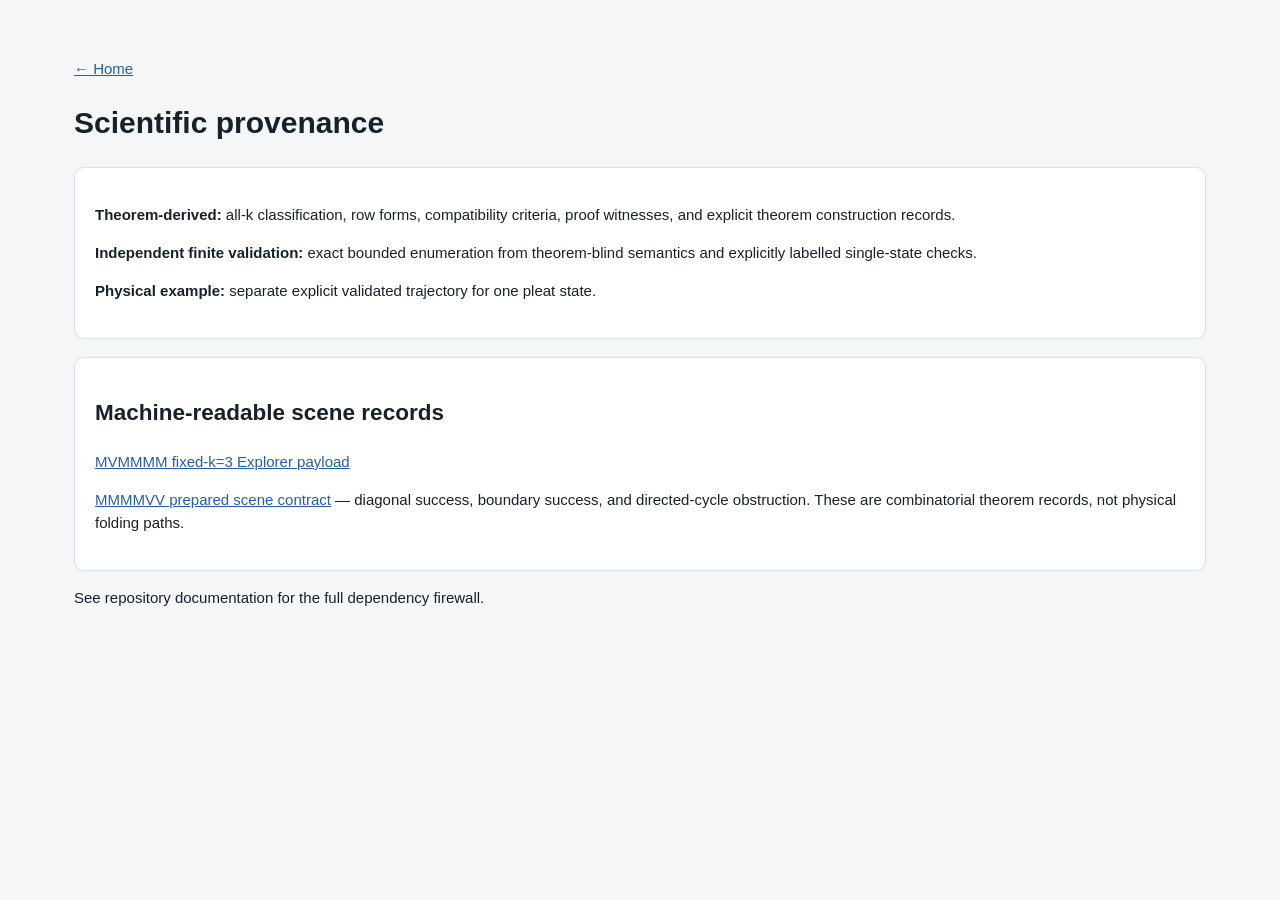
<file: web/provenance/index.html>
<!doctype html><html lang="en"><head><meta charset="utf-8"><meta name="viewport" content="width=device-width,initial-scale=1"><title>Provenance</title><link rel="stylesheet" href="../assets/css/site.css"></head><body><main class="wrap"><p><a href="../">← Home</a></p><h1>Scientific provenance</h1><div class="card"><p><b>Theorem-derived:</b> all-k classification, row forms, compatibility criteria, proof witnesses, and explicit theorem construction records.</p><p><b>Independent finite validation:</b> exact bounded enumeration from theorem-blind semantics and explicitly labelled single-state checks.</p><p><b>Physical example:</b> separate explicit validated trajectory for one pleat state.</p></div><section class="card" style="margin-top:18px"><h2>Machine-readable scene records</h2><p><a href="../data/explorer/mvp-mvmmmm-k3-v1.json">MVMMMM fixed-k=3 Explorer payload</a></p><p><a href="../data/explorer/mmmmvv-scenes-v1.json">MMMMVV prepared scene contract</a> — diagonal success, boundary success, and directed-cycle obstruction. These are combinatorial theorem records, not physical folding paths.</p></section><p>See repository documentation for the full dependency firewall.</p></main></body></html>
</file>
<file: web/assets/css/site.css>
:root{--ink:#17212B;--muted:#66727F;--canvas:#F4F6F8;--panel:#fff;--rule:#D9E0E6;--accent:#6F42C1;--a:#0072B2;--b:#D55E00;--ok:#008A67;--bad:#B23A48;--space:20px}*{box-sizing:border-box}body{margin:0;background:var(--canvas);color:var(--ink);font:15px/1.55 Inter,Arial,Helvetica,sans-serif}a{color:#245ea8}a:focus-visible,button:focus-visible,select:focus-visible,input:focus-visible{outline:3px solid var(--accent);outline-offset:3px}.wrap{max-width:1180px;margin:auto;padding:42px 24px 72px}.hero{display:grid;grid-template-columns:1.5fr 1fr;gap:28px;align-items:start}.card{background:var(--panel);border:1px solid var(--rule);border-radius:10px;padding:20px}.eyebrow{font-size:12px;letter-spacing:.08em;text-transform:uppercase;color:var(--muted);font-weight:700}.lead{font-size:18px;color:#36424f}.nav{display:flex;flex-wrap:wrap;gap:10px;margin:24px 0}.nav a{display:inline-block;padding:9px 12px;border:1px solid var(--rule);border-radius:999px;background:#fff;text-decoration:none;color:var(--ink)}.grid{display:grid;grid-template-columns:repeat(2,minmax(0,1fr));gap:20px;margin-top:24px}.figure{width:100%;height:auto;border:1px solid var(--rule);border-radius:8px;background:#fff}.badge{display:inline-block;border:1px solid var(--ink);border-radius:999px;padding:5px 10px;font-size:12px;font-weight:700}.note{border-left:3px solid #A56600;padding-left:12px;color:#5b4a2d}.video{width:100%;border-radius:8px;background:#111}.footer{margin-top:48px;color:var(--muted);font-size:13px}@media(max-width:800px){.hero,.grid{grid-template-columns:1fr}.wrap{padding:24px 14px 48px}}
.controls{display:flex;flex-wrap:wrap;gap:12px;align-items:end;margin:18px 0}.controls label{display:grid;gap:5px;font-size:12px;color:var(--muted);font-weight:650}.controls select,.controls input{font:inherit;padding:8px 10px;border:1px solid var(--rule);border-radius:7px;background:#fff;color:var(--ink)}.interactive-panel{background:#fff;border:1px solid var(--rule);border-radius:10px;padding:18px;margin:18px 0}.atlas-grid{display:grid;grid-template-columns:repeat(8,minmax(74px,1fr));gap:7px;overflow:auto}.atlas-cell,.matrix-cell{border:1px solid var(--rule);background:#fff;border-radius:6px;padding:8px;min-height:54px;color:var(--ink);cursor:pointer}.atlas-cell[data-regime="ZERO"]{border-color:#d88791;background:#fff4f5}.atlas-cell[data-regime="PLEAT"]{border-color:#9b78c9;background:#f7f2fb}.atlas-cell[data-regime="CONSTANT_RHO_PLUS"]{border-color:#71a9cf;background:#f0f7fc}.atlas-cell[data-regime="CONSTANT_RHO_MINUS"]{border-color:#6db7a4;background:#eff9f5}.atlas-cell[aria-pressed="true"],.matrix-cell[aria-pressed="true"]{outline:3px solid var(--accent);outline-offset:1px}.word{font-family:"DejaVu Sans Mono",Consolas,monospace;font-size:12px;font-weight:700}.small{font-size:12px;color:var(--muted)}.detail{border-left:3px solid var(--accent);padding-left:14px;min-height:84px}.rowstrip{display:flex;gap:6px;flex-wrap:nowrap;overflow:auto;padding:12px 0}.face{min-width:58px;padding:10px 8px;border:1px solid var(--rule);border-radius:5px;text-align:center;font-family:"DejaVu Sans Mono",Consolas,monospace;background:#eef7fc;border-left:4px solid var(--a)}.physical-row{position:relative}.physical-row .face{background:#fff}.physical-row .pivot-after{border-right:4px solid var(--accent)}.endpoint{outline:2px solid var(--accent)}.matrix{display:grid;gap:5px;align-items:stretch}.matrix-cell{min-height:44px;padding:5px;text-align:center;font-weight:700}.matrix-cell.ok{background:#eaf7f2;border-color:#49a68f;color:var(--ok)}.matrix-cell.bad{background:#fff;border-color:#e2e6ea;color:var(--bad)}.matrix-label{text-align:center;font-size:12px;color:var(--muted);padding:9px 2px}.trace-table{width:100%;border-collapse:collapse;font-size:13px}.trace-table th,.trace-table td{border-bottom:1px solid var(--rule);padding:7px 8px;text-align:left}.trace-table td.mono{font-family:"DejaVu Sans Mono",Consolas,monospace}.failure{background:#fceff1;border:1px dashed var(--bad);padding:10px;border-radius:6px;color:#8b2835;font-weight:650}.success{background:#eaf7f2;border:1px solid var(--ok);padding:10px;border-radius:6px;color:#006a50;font-weight:650}@media(max-width:800px){.atlas-grid{grid-template-columns:repeat(4,minmax(90px,1fr))}}

/* Map & Layer-Order Explorer — editorial research instrument */
.explorer-wrap{max-width:1440px}.crumb{font-size:13px;color:var(--muted)}.explorer-head{display:grid;grid-template-columns:minmax(0,1fr) auto;gap:24px;align-items:start}.explorer-head h1{font-size:32px;line-height:1.15;margin:.25rem 0 .65rem}.badge-stack{display:flex;flex-direction:column;gap:8px;align-items:flex-end}.theorem-badge{background:#20364B;color:#fff;border-color:#20364B}.schematic-badge{background:#FFF5DF;color:#7A4A00;border-color:#A56600;border-style:dashed}.explorer-toolbar{margin:24px 0 14px;padding:14px 18px}.compact-controls{margin:0}.check-control{display:flex!important;grid-auto-flow:column;align-items:center;gap:7px!important;padding:8px 3px}.check-control input{margin:0}.trace-controls{display:flex;gap:8px;align-items:center;border-top:1px solid var(--rule);margin-top:12px;padding-top:12px}.trace-controls button,.trace-face-link{font:inherit}.trace-controls button{border:1px solid var(--rule);background:#fff;color:var(--ink);border-radius:7px;padding:8px 12px;cursor:pointer}.trace-controls button:disabled{opacity:.4;cursor:default}.status-band{display:flex;justify-content:space-between;gap:20px;align-items:center;border:1px solid var(--rule);border-radius:8px;padding:12px 16px;margin:0 0 20px;background:#fff}.status-ok{border-color:#79bfae;background:#eef9f5}.status-bad{border-color:#d9a0a8;background:#fff4f5}.explorer-layout{display:grid;grid-template-columns:minmax(0,1.45fr) minmax(390px,.9fr);gap:20px}.explorer-left,.explorer-right{display:grid;gap:20px;align-content:start}.instrument-panel{background:var(--panel);border:1px solid var(--rule);border-radius:8px;overflow:hidden}.instrument-panel>header{display:flex;gap:12px;align-items:flex-start;padding:14px 16px 12px;border-bottom:1px solid var(--rule)}.instrument-panel>header h2{font-size:12px;line-height:1.35;text-transform:uppercase;letter-spacing:.08em;margin:0;font-weight:750}.instrument-panel>header p{font-size:12px;line-height:1.45;color:var(--muted);margin:3px 0 0}.panel-letter{display:inline-grid;place-items:center;min-width:26px;height:26px;border:1px solid var(--rule);border-radius:5px;font-size:11px;font-weight:700;color:var(--muted)}.map-stage{padding:12px 16px 6px;overflow:auto}.explorer-map-svg{display:block;width:100%;min-width:640px;height:auto}.map-face-rect{fill:#fff;stroke:var(--rule);stroke-width:1}.row-a .map-face-rect{fill:#EEF7FC}.row-b .map-face-rect{fill:#FFF4ED}.map-face-group{cursor:pointer}.map-face-group:focus{outline:none}.map-face-group:focus .map-face-rect,.map-face-group.selected-face .map-face-rect{stroke:var(--accent);stroke-width:3}.map-face-label{font:600 14px Inter,Arial,sans-serif;fill:var(--ink)}.map-crease{stroke:var(--ink);stroke-width:2}.map-crease.mv-v{stroke-dasharray:7 5}.map-crease.pivot-crease{stroke:var(--accent);stroke-width:5}.crease-label{font:600 10px "DejaVu Sans Mono",Consolas,monospace;fill:var(--muted)}.crease-label.pivot-label{fill:var(--accent)}.map-note{font:600 11px "DejaVu Sans Mono",Consolas,monospace;fill:var(--accent)}.sr-equivalent{font-size:12px;color:var(--muted);padding:0 16px 14px}.row-form-block{padding:16px;border-bottom:1px solid var(--rule)}.row-form-block:last-child{border-bottom:0}.row-form-title{display:flex;justify-content:space-between;gap:12px;margin-bottom:8px;font-size:13px}.row-line{display:grid;grid-template-columns:86px minmax(0,1fr);gap:12px;align-items:center;margin:8px 0}.row-line-label{font-size:10px;letter-spacing:.08em;color:var(--muted);font-weight:700}.row-cards{display:flex;gap:6px;overflow-x:auto;padding:4px 3px}.explorer-face{position:relative;min-width:52px;height:34px;border:1px solid var(--rule);border-radius:5px;background:#fff;color:var(--ink);font:600 11px "DejaVu Sans Mono",Consolas,monospace;cursor:pointer}.explorer-face.row-a{background:#EEF7FC;border-left:4px solid var(--a)}.explorer-face.row-b{background:#FFF4ED;border-left:4px solid var(--b)}.explorer-face.endpoint{outline:1.5px solid var(--accent);outline-offset:1px}.explorer-face.pivot-after{box-shadow:5px 0 0 -1px var(--accent)}.explorer-face.selected-face{outline:3px double var(--accent);outline-offset:2px}.layer-panel{padding:14px 16px 18px}.layer-meta{display:flex;justify-content:space-between;font-size:11px;color:var(--muted);font-weight:650;margin-bottom:8px}.global-layer-stack{list-style:none;margin:0;padding:0;display:grid;gap:5px}.global-layer-stack li{margin:0;padding:0;transition:transform .2s ease}.global-layer-stack .explorer-face{width:100%;text-align:left;padding-left:16px}.global-layer-stack.exploded{gap:7px}.empty-layer{border:1px dashed var(--rule);border-radius:6px;padding:18px;color:var(--muted);font-size:13px;text-align:center}.layer-foot{margin-top:12px;border-top:1px solid var(--rule);padding-top:10px;font-size:12px;color:var(--muted)}.trace-heads{display:grid;grid-template-columns:repeat(3,1fr);gap:8px;padding:14px 16px 0}.trace-heads>div{border:1px solid var(--rule);border-radius:6px;padding:8px}.trace-heads span{display:block;font-size:10px;color:var(--muted);text-transform:uppercase;letter-spacing:.06em}.trace-heads b{font-size:12px}.stack-panel{padding:12px 16px}.stack-title{font-size:11px;color:var(--muted);margin-bottom:8px}.stack-chips{display:flex;gap:5px;align-items:center;min-height:34px}.stack-chip{border:1px solid var(--rule);border-radius:5px;padding:6px 9px;font:600 11px "DejaVu Sans Mono",Consolas,monospace;background:#f8fafb}.stack-chip.top{border-color:var(--accent);outline:1px solid var(--accent)}.stack-chip.top::after{content:' TOP';font:700 8px Inter,Arial,sans-serif;color:var(--accent);margin-left:5px}.stack-empty{color:var(--muted);font-family:monospace}.trace-scroll{max-height:360px;overflow:auto;border-top:1px solid var(--rule)}.explorer-trace{margin:0}.explorer-trace tr{cursor:pointer}.explorer-trace tr.current-step{background:#f5f0fc;outline:2px solid var(--accent);outline-offset:-2px}.explorer-trace tr.failed-step{background:#fceff1}.trace-face-link{background:none;border:0;padding:0;color:inherit;font:inherit;text-decoration:underline;text-decoration-color:transparent;cursor:pointer}.trace-face-link:hover,.trace-face-link:focus{text-decoration-color:currentColor}.proof-dock{margin-top:20px}.proof-grid{display:grid;grid-template-columns:1fr 1fr;gap:24px;padding:16px}.mono{font-family:"DejaVu Sans Mono",Consolas,monospace}.motion-on .explorer-face,.motion-on .map-face-rect{transition:transform .18s ease,stroke .18s ease,outline-color .18s ease}.selected-face{z-index:2}@media(prefers-reduced-motion:reduce){*{scroll-behavior:auto!important;transition:none!important;animation:none!important}}@media(max-width:1050px){.explorer-head{grid-template-columns:1fr}.badge-stack{align-items:flex-start}.explorer-layout{grid-template-columns:1fr}.trace-scroll{max-height:420px}}@media(max-width:700px){.explorer-wrap{padding:20px 10px 48px}.status-band{align-items:flex-start;flex-direction:column}.row-line{grid-template-columns:1fr}.row-line-label{margin-top:4px}.proof-grid{grid-template-columns:1fr}.trace-heads{grid-template-columns:1fr}.explorer-map-svg{min-width:610px}}

/* MMMMVV prepared scenes inside the coordinated Explorer */
.trace-reset-note{padding:14px 16px}.construction-summary{padding:18px 20px}.construction-kicker{font-size:11px;letter-spacing:.08em;text-transform:uppercase;color:var(--muted);font-weight:700}.construction-summary h3,.witness-summary h3{margin:.35rem 0 .55rem}.construction-facts{display:grid;grid-template-columns:repeat(2,minmax(0,1fr));gap:10px;margin:16px 0}.construction-facts>div{border-top:1px solid var(--rule);padding-top:8px}.construction-facts dt{font-size:10px;text-transform:uppercase;letter-spacing:.07em;color:var(--muted);font-weight:700}.construction-facts dd{margin:3px 0 0;font-size:13px}.witness-summary{padding:16px 18px 4px}.witness-panel{padding:8px 18px 18px}.cycle-witness-svg{display:block;width:100%;max-width:520px;height:auto;margin:0 auto 12px}.cycle-node{cursor:pointer}.cycle-node-box{fill:#fff;stroke:var(--rule);stroke-width:1.5}.cycle-node-box.row-a{fill:#EEF7FC;stroke:var(--a)}.cycle-node-box.row-b{fill:#FFF4ED;stroke:var(--b)}.cycle-node.selected-face .cycle-node-box{stroke:var(--accent);stroke-width:3}.cycle-node-label{font:700 14px "DejaVu Sans Mono",Consolas,monospace;fill:var(--ink)}.cycle-edge{stroke:var(--accent);stroke-width:3;color:var(--accent)}.cycle-edge.cycle-close{stroke:var(--bad);stroke-width:4}.witness-edge-list{list-style:none;margin:8px 0 0;padding:0;display:grid;gap:7px}.witness-edge-item{display:grid;grid-template-columns:minmax(120px,.8fr) minmax(140px,1fr) auto;gap:10px;align-items:center;border:1px solid var(--rule);border-radius:6px;padding:8px 10px;font-size:12px}.witness-edge-item.pending{opacity:.38}.witness-edge-item.revealed{background:#f8fafc}.witness-edge-item.closing-edge.revealed{border-color:#d9a0a8;background:#fff4f5}.witness-edge-item b{font-size:10px;color:var(--bad);text-transform:uppercase;letter-spacing:.05em}.cycle-status{margin-top:12px;border-top:1px solid var(--rule);padding-top:10px;font-size:12px;color:var(--muted)}.cycle-status.complete{color:var(--bad);font-weight:700}.layer-panel .global-layer-stack{max-height:650px;overflow:auto;padding-right:3px}@media(max-width:700px){.construction-facts{grid-template-columns:1fr}.witness-edge-item{grid-template-columns:1fr}.cycle-witness-svg{max-width:430px}}

[hidden]{display:none!important}

/* Explorer containment hardening — presentation only, no scientific logic. */
.explorer-head>*,.explorer-toolbar,.compact-controls,.compact-controls>label,.status-band>*{min-width:0}
.compact-controls select{max-width:100%}
.status-band>*{overflow-wrap:anywhere}
.explorer-layout>*,.explorer-left,.explorer-right,.instrument-panel,.instrument-panel>header>div{min-width:0}
.proof-grid>*,.construction-summary,.construction-facts>div,.witness-summary,.witness-panel{min-width:0}
.proof-grid .mono,.construction-facts .mono,.witness-summary .mono,.layer-foot .mono{overflow-wrap:anywhere;word-break:break-word}
.stack-chips{flex-wrap:wrap}
.cycle-witness-svg{max-width:min(100%,460px)}
.witness-edge-item>*{min-width:0;overflow-wrap:anywhere}
.badge{max-width:100%;white-space:normal;text-align:center}

@media(max-width:700px){
  .compact-controls{align-items:stretch;gap:10px}
  .compact-controls>label{flex:1 1 145px}
  .compact-controls .check-control{flex:0 1 auto}
  .trace-controls{flex-wrap:wrap}
  .status-band{gap:8px}
  .map-stage{overflow-x:hidden;padding-left:10px;padding-right:10px}
  .explorer-map-svg{min-width:0;width:100%;max-width:100%}
  .explorer-map-svg.compact-map .crease-label{font-size:8px}
  .explorer-map-svg.compact-map .map-face-label{font-size:12px}
  .explorer-map-svg.compact-map .map-note{font-size:9px}
  .row-cards{gap:4px;overflow:visible;padding-left:0;padding-right:0}
  .row-cards .explorer-face{min-width:0;flex:1 1 0;height:32px;padding:0 2px;font-size:10px}
  .explorer-face.pivot-after{box-shadow:4px 0 0 -1px var(--accent)}
  .layer-meta{gap:8px;flex-wrap:wrap}
  .proof-grid{padding:14px;gap:18px}
  .witness-panel{padding-left:14px;padding-right:14px}
  .witness-summary{padding-left:14px;padding-right:14px}
  .cycle-witness-svg{width:100%;max-width:360px}
}
@media(max-width:700px){
  .compact-controls select{width:100%;min-width:0}
}
</file>
